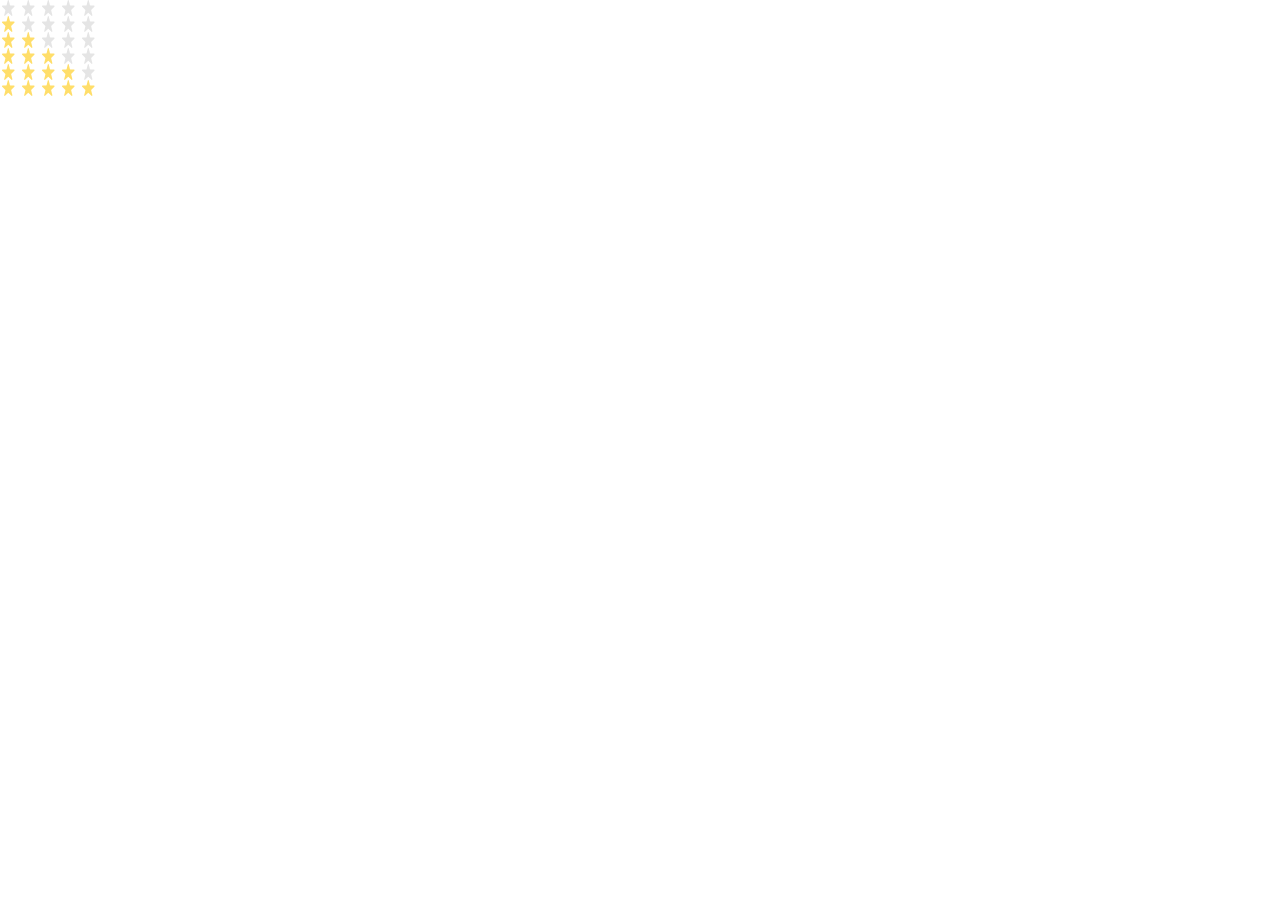
<file: index.html>
<!doctype html><html lang="en"><head><meta charset="utf-8"><meta name="viewport" content="width=device-width, user-scalable=no, initial-scale=1.0, maximum-scale=1.0, minimum-scale=1.0"><title>Stars</title><link rel="stylesheet" href="index.4809f883.css"></head><body> <div class="stars stars--0"> <div class="stars__star"></div> <div class="stars__star"></div> <div class="stars__star"></div> <div class="stars__star"></div> <div class="stars__star"></div> </div> <div class="stars stars--1"> <div class="stars__star"></div> <div class="stars__star"></div> <div class="stars__star"></div> <div class="stars__star"></div> <div class="stars__star"></div> </div> <div class="stars stars--2"> <div class="stars__star"></div> <div class="stars__star"></div> <div class="stars__star"></div> <div class="stars__star"></div> <div class="stars__star"></div> </div> <div class="stars stars--3"> <div class="stars__star"></div> <div class="stars__star"></div> <div class="stars__star"></div> <div class="stars__star"></div> <div class="stars__star"></div> </div> <div class="stars stars--4"> <div class="stars__star"></div> <div class="stars__star"></div> <div class="stars__star"></div> <div class="stars__star"></div> <div class="stars__star"></div> </div> <div class="stars stars--5"> <div class="stars__star"></div> <div class="stars__star"></div> <div class="stars__star"></div> <div class="stars__star"></div> <div class="stars__star"></div> </div> </body></html>
</file>
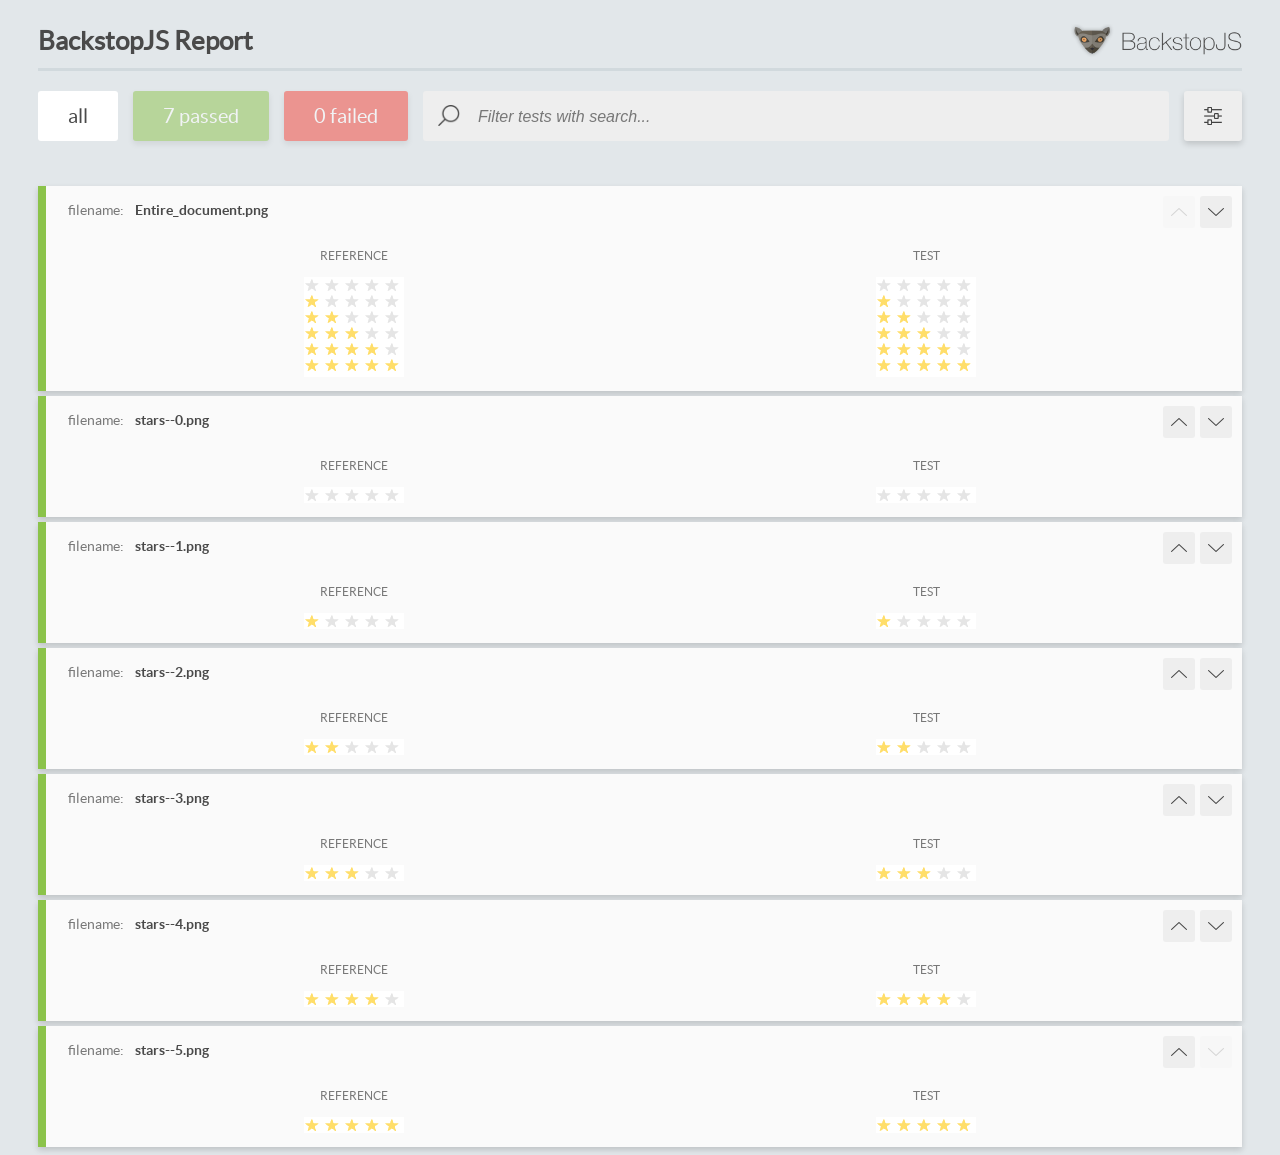
<file: report/html_report/index.html>
<!DOCTYPE html>
<html>
  <head>
    <meta charset="utf-8">
    <!-- Disable Cache -->
    <meta http-equiv="Cache-Control" content="no-cache, no-store, must-revalidate">
    <meta http-equiv="Pragma" content="no-cache">
    <meta http-equiv="Expires" content="0">

    <title>BackstopJS Report</title>

    <style>
      @font-face {
          font-family: 'latoregular';
          src: url('./assets/fonts/lato-regular-webfont.woff2') format('woff2'),
              url('./assets/fonts/lato-regular-webfont.woff') format('woff');
          font-weight: 400;
          font-style: normal;
      }
      @font-face {
          font-family: 'latobold';
          src: url('./assets/fonts/lato-bold-webfont.woff2') format('woff2'),
              url('./assets/fonts/lato-bold-webfont.woff') format('woff');
          font-weight: 700;
          font-style: normal;
      }

      .ReactModal__Body--open {
          overflow: hidden;
      }
      .ReactModal__Body--open .header {
        display: none;
      }

    </style>
  </head>
  <body style="background-color: #E2E7EA">
    <div id="root">

    </div>
    <script>
      function report (report) { // eslint-disable-line no-unused-vars
        window.tests = report;
      }
    </script>
    <script src="config.js"></script>
    <script src="index_bundle.js"></script>
  </body>
</html>
</file>
<file: index.4809f883.css>
*{margin:0;padding:0}.stars{display:flex}.stars__star{background-image:url(star.822d561e.svg);background-position:50%;background-repeat:no-repeat;background-size:13px 16px;width:16px;height:16px;margin-right:4px}.stars--1 .stars__star:nth-child(-n+1),.stars--2 .stars__star:nth-child(-n+2),.stars--3 .stars__star:nth-child(-n+3),.stars--4 .stars__star:nth-child(-n+4),.stars--5 .stars__star:nth-child(-n+5){background-image:url(star-active.edda4c43.svg)}
/*# sourceMappingURL=index.4809f883.css.map */
</file>
